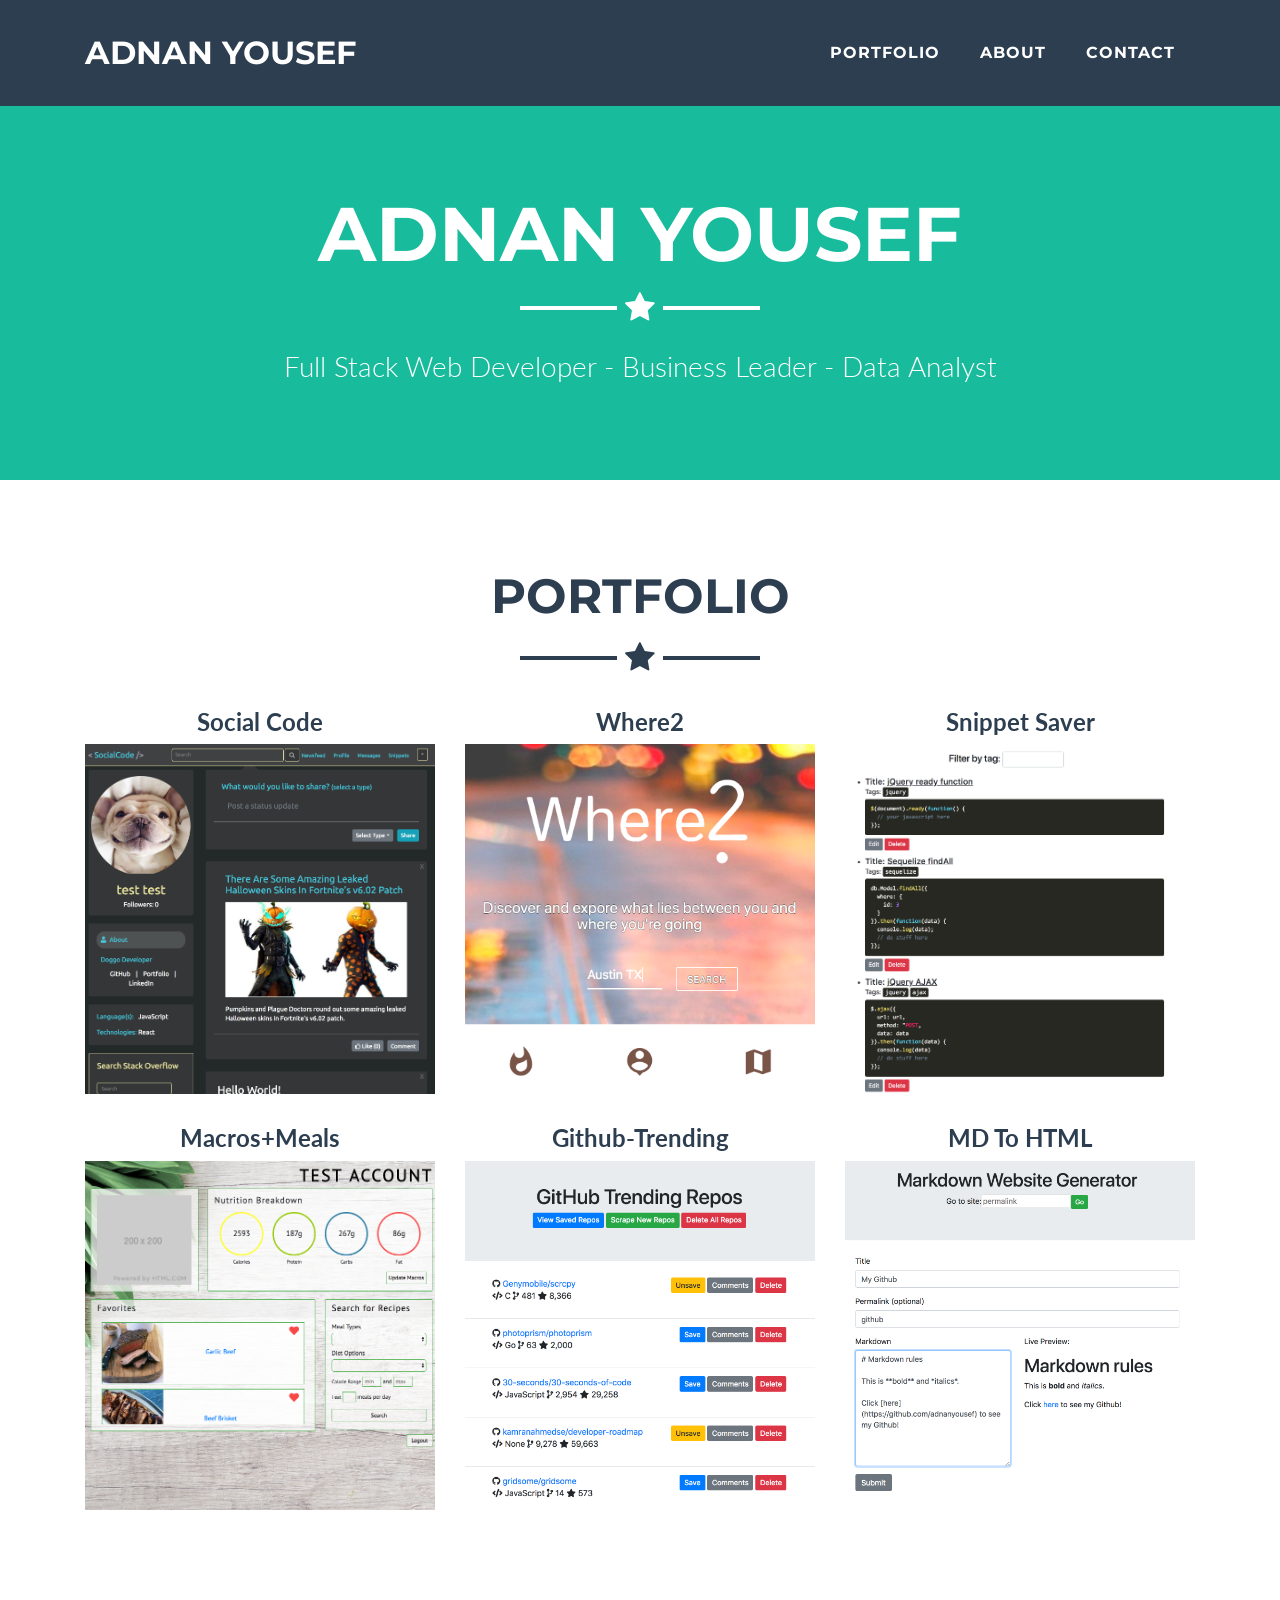
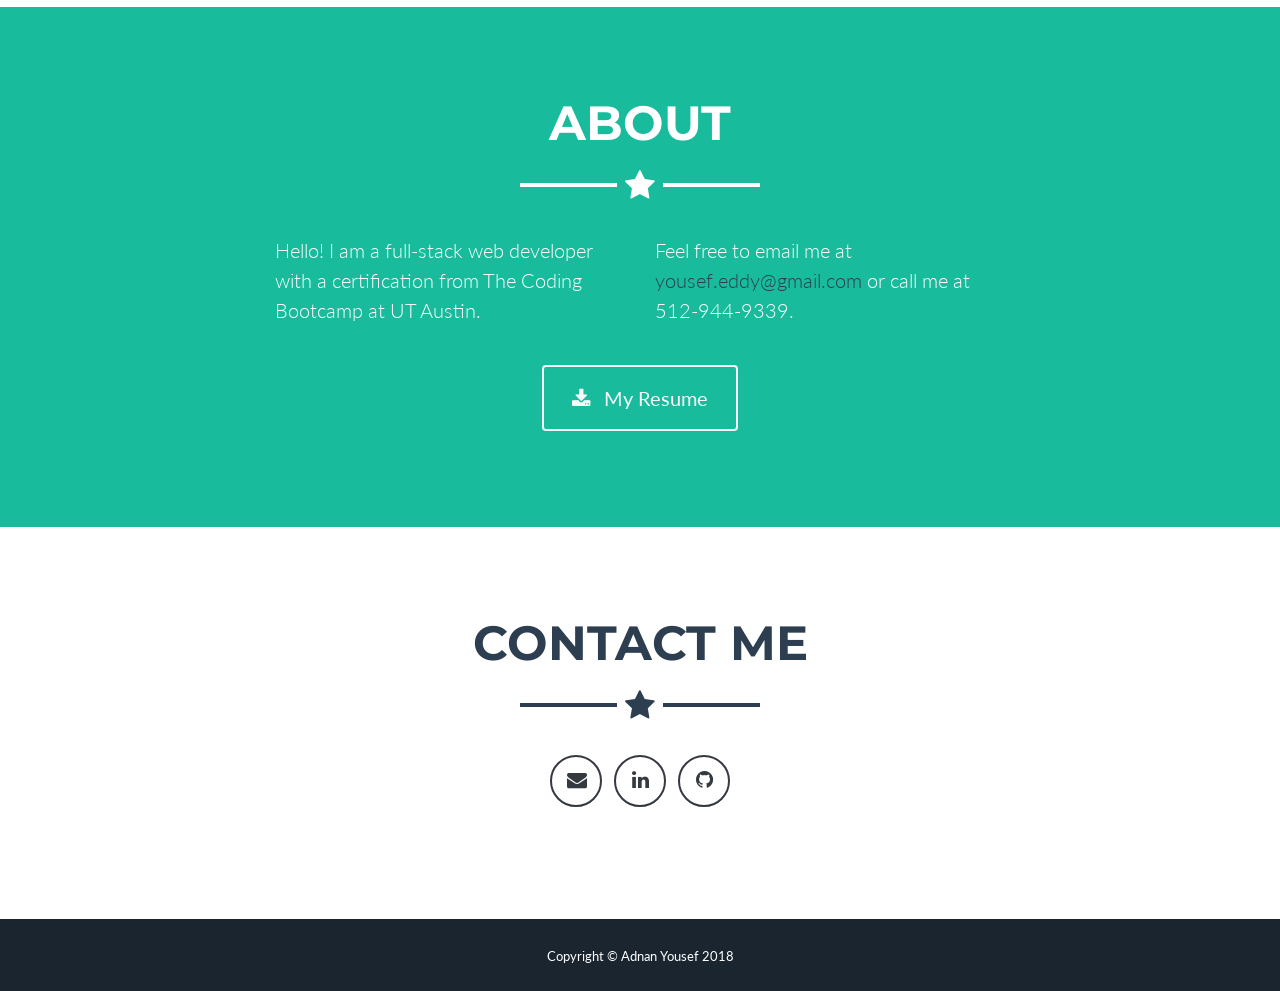
<file: index.html>
<!DOCTYPE html>
<html lang="en">

<head>
  <meta charset="utf-8">
  <meta name="viewport" content="width=device-width, initial-scale=1, shrink-to-fit=no">
  <meta name="description" content="">
  <meta name="author" content="">

  <title>Adnan Yousef</title>

  <!-- Bootstrap core CSS -->
  <link href="vendor/bootstrap/css/bootstrap.min.css" rel="stylesheet">

  <!-- Custom fonts for this template -->
  <link href="vendor/font-awesome/css/font-awesome.min.css" rel="stylesheet" type="text/css">
  <link href="https://fonts.googleapis.com/css?family=Montserrat:400,700" rel="stylesheet" type="text/css">
  <link href="https://fonts.googleapis.com/css?family=Lato:400,700,400italic,700italic" rel="stylesheet" type="text/css">

  <!-- Plugin CSS -->
  <link href="vendor/magnific-popup/magnific-popup.css" rel="stylesheet" type="text/css">

  <!-- Custom styles for this template -->
  <link href="css/freelancer.min.css" rel="stylesheet">

  <style>
    .portfolio-heading {
      text-align: center;
      font-family: "Lato", sans-serif;
      color: #2c3e50;

    }
    #contact-list {
      padding: 0px;
    }
    .btn-outline-dark:after {
      border: #2c3e50
    }
    #email {
      color: #2c3e50;
    }
  </style>

</head>

<body id="page-top">

  <!-- Nav -->
  <nav class="navbar navbar-expand-lg bg-secondary fixed-top text-uppercase" id="mainNav">
    <div class="container">
      <a class="navbar-brand js-scroll-trigger" href="#page-top">Adnan Yousef</a>
      <button class="navbar-toggler navbar-toggler-right text-uppercase bg-primary text-white rounded" type="button"
        data-toggle="collapse" data-target="#navbarResponsive" aria-controls="navbarResponsive" aria-expanded="false"
        aria-label="Toggle navigation">
        Menu
        <i class="fa fa-bars"></i>
      </button>
      <div class="collapse navbar-collapse" id="navbarResponsive">
        <ul class="navbar-nav ml-auto">

          <li class="nav-item mx-0 mx-lg-1">
            <a class="nav-link py-3 px-0 px-lg-3 rounded js-scroll-trigger" href="#portfolio">Portfolio</a>
          </li>

          <li class="nav-item mx-0 mx-lg-1">
            <a class="nav-link py-3 px-0 px-lg-3 rounded js-scroll-trigger" href="#about">About</a>
          </li>

          <li class="nav-item mx-0 mx-lg-1">
            <a class="nav-link py-3 px-0 px-lg-3 rounded js-scroll-trigger" href="#contact">Contact</a>
          </li>

        </ul>
      </div>
    </div>
  </nav>

  <!-- Header -->
  <header class="masthead bg-primary text-white text-center">
    <div class="container">
      <h1 class="text-uppercase mb-0">Adnan Yousef</h1>
      <hr class="star-light">
      <h2 class="font-weight-light mb-0">Full Stack Web Developer - Business Leader - Data Analyst</h2>
    </div>
  </header>

  <!-- Portfolio -->
  <section class="portfolio" id="portfolio">
    <div class="container">
      <h2 class="text-center text-uppercase text-secondary mb-0">Portfolio</h2>
      <hr class="star-dark mb-5">
      <div class="row">

        <div class="col-md-6 col-lg-4">
          <h4 class="portfolio-heading">Social Code</h4>
          <a class="portfolio-item d-block mx-auto" data-id="5" href="#portfolio-modal-5">
            <div class="portfolio-item-caption d-flex position-absolute h-100 w-100">
              <div class="portfolio-item-caption-content my-auto w-100 text-center text-white">
                <i class="fa fa-search-plus fa-3x"></i>
              </div>
            </div>
            <img class="img-fluid" src="img/socialcode.png" alt="Social Code">
          </a>
        </div>


        <div class="col-md-6 col-lg-4">
          <h4 class="portfolio-heading">Where2</h4>
          <a class="portfolio-item d-block mx-auto" data-id="1" href="#portfolio-modal-1">
            <div class="portfolio-item-caption d-flex position-absolute h-100 w-100">
              <div class="portfolio-item-caption-content my-auto w-100 text-center text-white">
                <i class="fa fa-search-plus fa-3x"></i>
              </div>
            </div>
            <img class="img-fluid" src="img/where2.png" alt="Where2">
          </a>
        </div>

        <div class="col-md-6 col-lg-4">
          <h4 class="portfolio-heading">Snippet Saver</h4>
          <a class="portfolio-item d-block mx-auto" data-id="2" href="#portfolio-modal-2">
            <div class="portfolio-item-caption d-flex position-absolute h-100 w-100">
              <div class="portfolio-item-caption-content my-auto w-100 text-center text-white">
                <i class="fa fa-search-plus fa-3x"></i>
              </div>
            </div>
            <img class="img-fluid" src="img/snippets.png" alt="Snippet Saver">
          </a>
        </div>

        <div class="col-md-6 col-lg-4">
          <h4 class="portfolio-heading">Macros+Meals</h4>
          <a class="portfolio-item d-block mx-auto" data-id="3" href="#portfolio-modal-3">
            <div class="portfolio-item-caption d-flex position-absolute h-100 w-100">
              <div class="portfolio-item-caption-content my-auto w-100 text-center text-white">
                <i class="fa fa-search-plus fa-3x"></i>
              </div>
            </div>
            <img class="img-fluid" src="img/macros.png" alt="Macros+Meals">
          </a>
        </div>

        <div class="col-md-6 col-lg-4">
          <h4 class="portfolio-heading">Github-Trending</h4>
          <a class="portfolio-item d-block mx-auto" data-id="4" href="#portfolio-modal-4">
            <div class="portfolio-item-caption d-flex position-absolute h-100 w-100">
              <div class="portfolio-item-caption-content my-auto w-100 text-center text-white">
                <i class="fa fa-search-plus fa-3x"></i>
              </div>
            </div>
            <img class="img-fluid" src="img/github-trending.png" alt="Github-Trending">
          </a>
        </div>

        <div class="col-md-6 col-lg-4">
          <h4 class="portfolio-heading">MD To HTML</h4>
          <a class="portfolio-item d-block mx-auto" data-id="6" href="#portfolio-modal-6">
            <div class="portfolio-item-caption d-flex position-absolute h-100 w-100">
              <div class="portfolio-item-caption-content my-auto w-100 text-center text-white">
                <i class="fa fa-search-plus fa-3x"></i>
              </div>
            </div>
            <img class="img-fluid" src="img/mdhtml.png" alt="MD to HTML">
          </a>
        </div>


      </div>
    </div>
  </section>

  <!-- About Me -->
  <section class="bg-primary text-white mb-0" id="about">
    <div class="container">
      <h2 class="text-center text-uppercase text-white">About</h2>
      <hr class="star-light mb-5">
      <div class="row">

        <div class="col-lg-4 ml-auto">
          <p class="lead">
            Hello! I am a full-stack web developer with a certification from The Coding Bootcamp
            at UT Austin.
          </p>
        </div>

        <div class="col-lg-4 mr-auto">
          <p class="lead">
            Feel free to email me at <a href="mailto:yousef.eddy@gmail.com" id="email">yousef.eddy@gmail.com</a> or
            call me at 512-944-9339.
          </p>
        </div>
      </div>

      <div class="text-center mt-4">
        <a class="btn btn-xl btn-outline-light" href="Adnan_Yousef.pdf" target="_blank">
          <i class="fa fa-download mr-2"></i>
          My Resume
        </a>
      </div>
    </div>
  </section>

  <!-- Contact Section -->
  <section id="contact">
    <div class="container">
      <h2 class="text-center text-uppercase text-secondary mb-0">Contact Me</h2>
      <hr class="star-dark mb-5">
      <div class="row">
        <div class="col-lg-12 text-center mx-auto">

          <ul id="contact-list">

            <li class="list-inline-item">
              <a class="btn btn-outline-dark btn-social text-center rounded-circle" href="mailto:yousef.eddy@gmail.com"
                target="_blank">
                <i class="fa fa-fw fa-envelope"></i>
              </a>
            </li>

            <li class="list-inline-item">
              <a class="btn btn-outline-dark btn-social text-center rounded-circle" href="https://www.linkedin.com/in/adnanyousef"
                target="_blank">
                <i class="fa fa-fw fa-linkedin"></i>
              </a>
            </li>

            <li class="list-inline-item">
              <a class="btn btn-outline-dark btn-social text-center rounded-circle" href="https://www.github.com/adnanyousef"
                target="_blank">
                <i class="fa fa-fw fa-github"></i>
              </a>
            </li>

          </ul>
        </div>
      </div>
    </div>
  </section>

  <div class="copyright py-4 text-center text-white">
    <div class="container">
      <small>Copyright &copy; Adnan Yousef 2018</small>
    </div>
  </div>

  <div class="scroll-to-top d-lg-none position-fixed ">
    <a class="js-scroll-trigger d-block text-center text-white rounded" href="#page-top">
      <i class="fa fa-chevron-up"></i>
    </a>
  </div>

  <!-- Portfolio Modals -->

  <!-- Portfolio Modal 5 -->
  <div id="portfolio-modal-5" class="modal fade" role="dialog">
    <div class="modal-dialog">
      <div class="modal-content">
        <div class="modal-header">
          <h4 class="modal-title">Social Code</h4>
        </div>
        <div class="modal-body">
          <p>
            A social network for software developers. 
          </p>
          <p>
            Demo account username: "test", password: "1234"
          </p>
          <ul>
            <li><a href="https://socialcode-22.herokuapp.com" target="_blank">Open Deployed Site</a></li>
            <li><a href="https://www.github.com/adnanyousef/SocialCode" target="_blank">View code on GitHub</a></li>
          </ul>
        </div>
        <div class="modal-footer">
          <button type="button" class="btn btn-default" data-dismiss="modal">Close</button>
        </div>
      </div>
    </div>
  </div>

  <!-- Portfolio Modal 1 -->
  <div id="portfolio-modal-1" class="modal fade" role="dialog">
    <div class="modal-dialog">
      <div class="modal-content">
        <div class="modal-header">
          <h4 class="modal-title">Where2</h4>
        </div>
        <div class="modal-body">
          <p>
            Plan your night out with this front-end web app. Discover new local establishments using Google Maps and
            Places APIs.
          </p>
          <ul>
            <li><a href="https://adnanyousef.github.io/Where2" target="_blank">Open Deployed Site</a></li>
            <li><a href="https://www.github.com/adnanyousef/Where2" target="_blank">View code on GitHub</a></li>
          </ul>
        </div>
        <div class="modal-footer">
          <button type="button" class="btn btn-default" data-dismiss="modal">Close</button>
        </div>
      </div>
    </div>
  </div>

  <!-- Portfolio Modal 2 -->
  <div id="portfolio-modal-2" class="modal fade" role="dialog">
    <div class="modal-dialog">
      <div class="modal-content">
        <div class="modal-header">
          <h4 class="modal-title">Snippets</h4>
        </div>
        <div class="modal-body">
          <p>
            Full-stack web app to save re-usable code snippets for later reference.
          </p>
          <ul>
            <li><a href="https://snippet-web.herokuapp.com" target="_blank">Open Deployed Site</a></li>
            <li><a href="https://www.github.com/adnanyousef/snippet-web" target="_blank">View code on GitHub</a></li>
          </ul>
        </div>
        <div class="modal-footer">
          <button type="button" class="btn btn-default" data-dismiss="modal">Close</button>
        </div>
      </div>
    </div>
  </div>

  <!-- Portfolio Modal 3 -->
  <div id="portfolio-modal-3" class="modal fade" role="dialog">
    <div class="modal-dialog">
      <div class="modal-content">
        <div class="modal-header">
          <h4 class="modal-title">Macros+Meals</h4>
        </div>
        <div class="modal-body">
          <p>
            Full-stack app that helps users quickly determine their daily macro needs based upon their fitness goals,
            then search for and save recipes that meet this criteria.
          </p>
          <ul>
            <li><a href="https://project2-ey.herokuapp.com/" target="_blank">Open Deployed Site</a></li>
            <li><a href="https://www.github.com/adnanyousef/Macro-Meals" target="_blank">View code on GitHub</a></li>
          </ul>
        </div>
        <div class="modal-footer">
          <button type="button" class="btn btn-default" data-dismiss="modal">Close</button>
        </div>
      </div>
    </div>
  </div>

  <!-- Portfolio Modal 4 -->
  <div id="portfolio-modal-4" class="modal fade" role="dialog">
    <div class="modal-dialog">
      <div class="modal-content">
        <div class="modal-header">
          <h4 class="modal-title">Github-Trending</h4>
        </div>
        <div class="modal-body">
          <p>
            MERN-stack app to view and save the current trending repos on GitHub.
          </p>
          <ul>
            <li><a href="https://gh-trending-ey.herokuapp.com/" target="_blank">Open Deployed Site</a></li>
            <li><a href="https://github.com/adnanyousef/github-trending" target="_blank">View code on GitHub</a></li>
          </ul>
        </div>
        <div class="modal-footer">
          <button type="button" class="btn btn-default" data-dismiss="modal">Close</button>
        </div>
      </div>
    </div>
  </div>

  <!-- Portfolio Modal 6 -->
  <div id="portfolio-modal-6" class="modal fade" role="dialog">
    <div class="modal-dialog">
      <div class="modal-content">
        <div class="modal-header">
          <h4 class="modal-title">MD to HTML</h4>
        </div>
        <div class="modal-body">
          <p>
            Quickly create a website using markdown and host it with your own custom link.
          </p>
          <ul>
            <li><a href="https:///md-to-html.herokuapp.com/" target="_blank">Open Deployed Site</a></li>
            <li><a href="https://github.com/adnanyousef/md-html" target="_blank">View code on GitHub</a></li>
          </ul>
        </div>
        <div class="modal-footer">
          <button type="button" class="btn btn-default" data-dismiss="modal">Close</button>
        </div>
      </div>
    </div>
  </div>

  <!-- Bootstrap core JavaScript -->
  <script src="vendor/jquery/jquery.min.js"></script>
  <script src="vendor/bootstrap/js/bootstrap.bundle.min.js"></script>

  <!-- Plugin JavaScript -->
  <script src="vendor/jquery-easing/jquery.easing.min.js"></script>
  <script src="vendor/magnific-popup/jquery.magnific-popup.min.js"></script>

  <!-- Main JS -->
  <script src="js/freelancer.js"></script>

</body>

</html>
</file>
<file: css/freelancer.min.css>
body{font-family:Lato}h1,h2,h3,h4,h5,h6{font-weight:700;font-family:Montserrat}hr.star-dark,hr.star-light{max-width:15rem;padding:0;text-align:center;border:none;border-top:solid .25rem;margin-top:2.5rem;margin-bottom:2.5rem;margin-left:auto;margin-right:auto}hr.star-dark:after,hr.star-light:after{position:relative;top:-.8em;display:inline-block;padding:0 .25em;content:'\f005';font-family:FontAwesome;font-size:2em}hr.star-light{border-color:#fff}hr.star-light:after{color:#fff;background-color:#18bc9c}hr.star-dark{border-color:#2c3e50}hr.star-dark:after{color:#2c3e50;background-color:#fff}section{padding:6rem 0}section h2{font-size:2.25rem;line-height:2rem}@media (min-width:992px){section h2{font-size:3rem;line-height:2.5rem}}.btn-xl{padding:1rem 1.75rem;font-size:1.25rem}.btn-social{width:3.25rem;height:3.25rem;font-size:1.25rem;line-height:2rem}.scroll-to-top{z-index:1042;right:1rem;bottom:1rem;display:none}.scroll-to-top a{width:3.5rem;height:3.5rem;background-color:rgba(33,37,41,.5);line-height:3.1rem}#mainNav{padding-top:1rem;padding-bottom:1rem;font-weight:700;font-family:Montserrat}#mainNav .navbar-brand{color:#fff}#mainNav .navbar-nav{margin-top:1rem;letter-spacing:.0625rem}#mainNav .navbar-nav li.nav-item a.nav-link{color:#fff}#mainNav .navbar-nav li.nav-item a.nav-link:hover{color:#18bc9c}#mainNav .navbar-nav li.nav-item a.nav-link:active,#mainNav .navbar-nav li.nav-item a.nav-link:focus{color:#fff}#mainNav .navbar-nav li.nav-item a.nav-link.active{color:#18bc9c}#mainNav .navbar-toggler{font-size:80%;padding:.8rem}@media (min-width:992px){#mainNav{padding-top:1.5rem;padding-bottom:1.5rem;-webkit-transition:padding-top .3s,padding-bottom .3s;-moz-transition:padding-top .3s,padding-bottom .3s;transition:padding-top .3s,padding-bottom .3s}#mainNav .navbar-brand{font-size:2em;-webkit-transition:font-size .3s;-moz-transition:font-size .3s;transition:font-size .3s}#mainNav .navbar-nav{margin-top:0}#mainNav .navbar-nav>li.nav-item>a.nav-link.active{color:#fff;background:#18bc9c}#mainNav .navbar-nav>li.nav-item>a.nav-link.active:active,#mainNav .navbar-nav>li.nav-item>a.nav-link.active:focus,#mainNav .navbar-nav>li.nav-item>a.nav-link.active:hover{color:#fff;background:#18bc9c}#mainNav.navbar-shrink{padding-top:.5rem;padding-bottom:.5rem}#mainNav.navbar-shrink .navbar-brand{font-size:1.5em}}header.masthead{padding-top:calc(6rem + 72px);padding-bottom:6rem}header.masthead h1{font-size:3rem;line-height:3rem}header.masthead h2{font-size:1.3rem;font-family:Lato}@media (min-width:992px){header.masthead{padding-top:calc(6rem + 106px);padding-bottom:6rem}header.masthead h1{font-size:4.75em;line-height:4rem}header.masthead h2{font-size:1.75em}}.portfolio{margin-bottom:-15px}.portfolio .portfolio-item{position:relative;display:block;max-width:25rem;margin-bottom:15px}.portfolio .portfolio-item .portfolio-item-caption{-webkit-transition:all ease .5s;-moz-transition:all ease .5s;transition:all ease .5s;opacity:0;background-color:rgba(24,188,156,.9)}.portfolio .portfolio-item .portfolio-item-caption:hover{opacity:1}.portfolio .portfolio-item .portfolio-item-caption .portfolio-item-caption-content{font-size:1.5rem}@media (min-width:576px){.portfolio{margin-bottom:-30px}.portfolio .portfolio-item{margin-bottom:30px}}.portfolio-modal .portfolio-modal-dialog{padding:3rem 1rem;min-height:calc(100vh - 2rem);margin:1rem calc(1rem - 8px);position:relative;z-index:2;-moz-box-shadow:0 0 3rem 1rem rgba(0,0,0,.5);-webkit-box-shadow:0 0 3rem 1rem rgba(0,0,0,.5);box-shadow:0 0 3rem 1rem rgba(0,0,0,.5)}.portfolio-modal .portfolio-modal-dialog .close-button{position:absolute;top:2rem;right:2rem}.portfolio-modal .portfolio-modal-dialog .close-button i{line-height:38px}.portfolio-modal .portfolio-modal-dialog h2{font-size:2rem}@media (min-width:768px){.portfolio-modal .portfolio-modal-dialog{min-height:100vh;padding:5rem;margin:3rem calc(3rem - 8px)}.portfolio-modal .portfolio-modal-dialog h2{font-size:3rem}}.floating-label-form-group{position:relative;border-bottom:1px solid #e9ecef}.floating-label-form-group input,.floating-label-form-group textarea{font-size:1.5em;position:relative;z-index:1;padding-right:0;padding-left:0;resize:none;border:none;border-radius:0;background:0 0;box-shadow:none!important}.floating-label-form-group label{font-size:.85em;line-height:1.764705882em;position:relative;z-index:0;top:2em;display:block;margin:0;-webkit-transition:top .3s ease,opacity .3s ease;-moz-transition:top .3s ease,opacity .3s ease;-ms-transition:top .3s ease,opacity .3s ease;transition:top .3s ease,opacity .3s ease;vertical-align:middle;vertical-align:baseline;opacity:0}.floating-label-form-group:not(:first-child){padding-left:14px;border-left:1px solid #e9ecef}.floating-label-form-group-with-value label{top:0;opacity:1}.floating-label-form-group-with-focus label{color:#18bc9c}form .row:first-child .floating-label-form-group{border-top:1px solid #e9ecef}.footer{padding-top:5rem;padding-bottom:5rem;background-color:#2c3e50;color:#fff}.copyright{background-color:#1a252f}a{color:#18bc9c}a:active,a:focus,a:hover{color:#128f76}.btn{border-width:2px}.bg-primary{background-color:#18bc9c!important}.bg-secondary{background-color:#2c3e50!important}.text-primary{color:#18bc9c!important}.text-secondary{color:#2c3e50!important}.btn-primary{background-color:#18bc9c;border-color:#18bc9c}.btn-primary:active,.btn-primary:focus,.btn-primary:hover{background-color:#128f76;border-color:#128f76}.btn-secondary{background-color:#2c3e50;border-color:#2c3e50}.btn-secondary:active,.btn-secondary:focus,.btn-secondary:hover{background-color:#1a252f;border-color:#1a252f}
</file>
